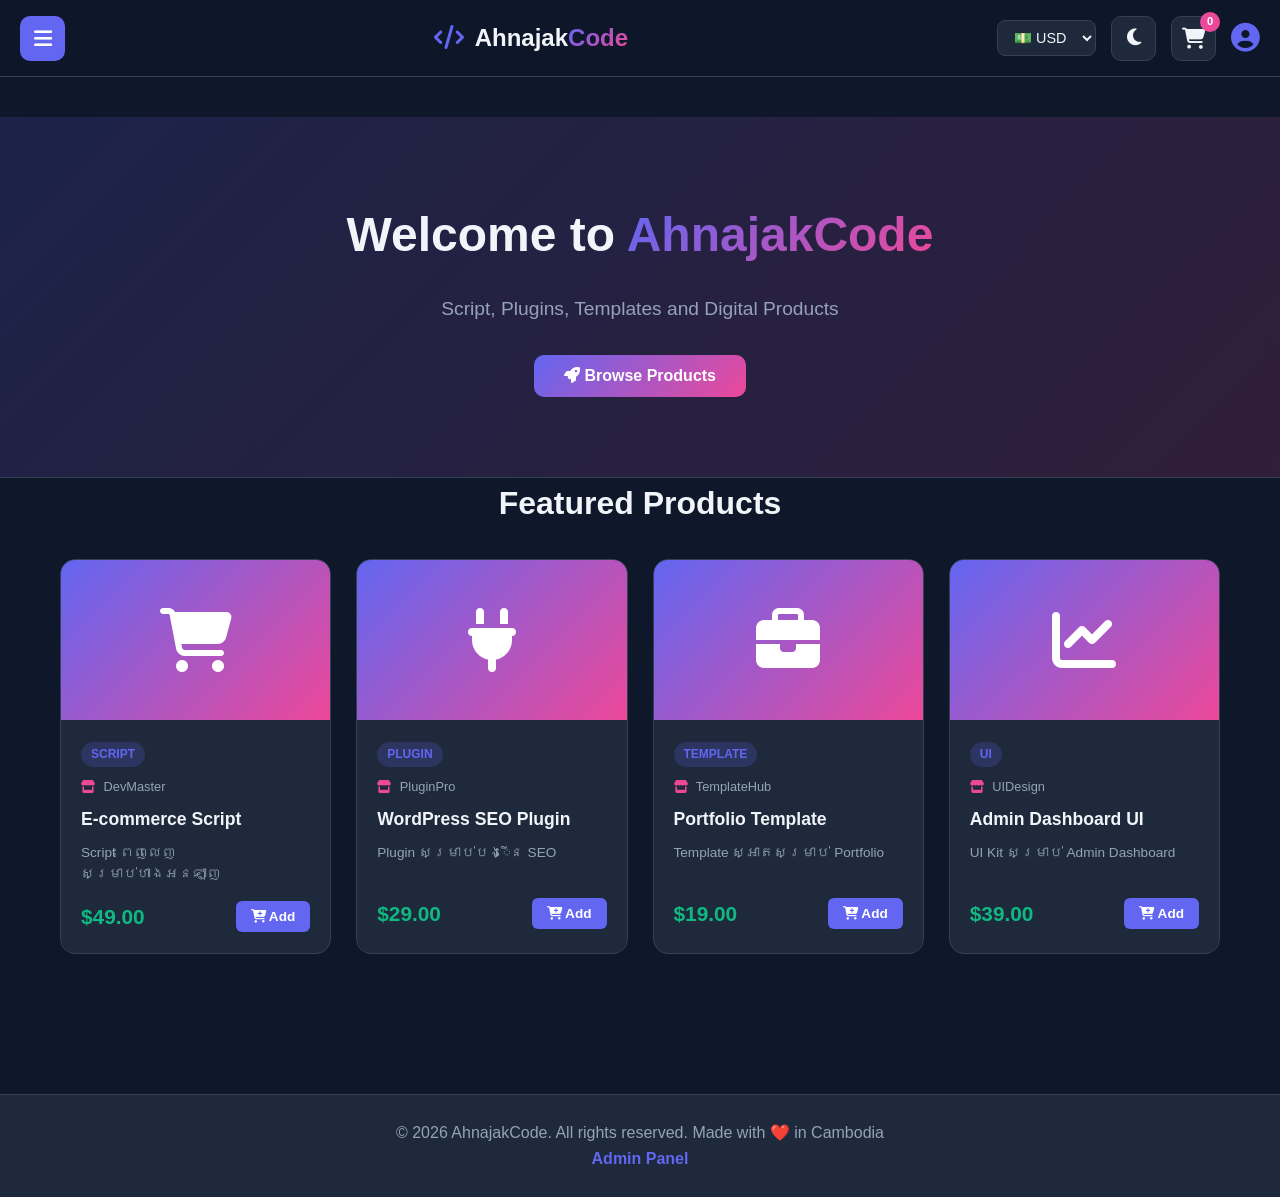
<file: index.html>
<!DOCTYPE html>
<html lang="km" data-theme="dark">
<head>
  <meta charset="UTF-8" />
  <meta name="viewport" content="width=device-width, initial-scale=1.0, maximum-scale=5.0" />
  <meta name="theme-color" content="#6366f1" />
  <title>AhnajakCode</title>
  <link rel="stylesheet" href="style.css" />
  <link rel="stylesheet" href="https://cdnjs.cloudflare.com/ajax/libs/font-awesome/6.4.0/css/all.min.css" />
</head>
<body>

  <!-- NAVBAR -->
  <nav class="navbar">
    <div class="nav-container">
      <button class="hamburger-btn" onclick="toggleSidebar()">
        <i class="fas fa-bars"></i>
      </button>
      
      <a href="#" class="logo" onclick="showPage('home')">
        <i class="fas fa-code"></i> Ahnajak<span>Code</span>
      </a>
      
      <div class="nav-right">
        <div class="currency-selector">
          <select id="currencySelect" onchange="changeCurrency()">
            <option value="USD">💵 USD</option>
            <option value="KHR">🇰🇭 KHR</option>
          </select>
        </div>
        
        <button class="theme-toggle" onclick="toggleTheme()">
          <i class="fas fa-moon" id="themeIcon"></i>
        </button>
        
        <div class="cart-icon" onclick="showPage('cart')">
          <i class="fas fa-shopping-cart"></i>
          <span class="cart-count" id="cartCount">0</span>
        </div>
        
        <div class="profile-icon" onclick="toggleProfileDropdown()">
          <i class="fas fa-user-circle"></i>
        </div>
      </div>
    </div>
  </nav>

  <!-- SIDEBAR -->
  <aside class="sidebar" id="sidebar">
    <div class="sidebar-header">
      <h3><i class="fas fa-code"></i> Menu</h3>
      <button class="close-sidebar" onclick="toggleSidebar()">
        <i class="fas fa-times"></i>
      </button>
    </div>
    <ul class="sidebar-menu">
      <li><a href="#" onclick="showPage('home'); toggleSidebar();"><i class="fas fa-home"></i> Home</a></li>
      <li><a href="#" onclick="showPage('products'); toggleSidebar();"><i class="fas fa-box"></i> Products</a></li>
      <li><a href="#" onclick="showPage('about'); toggleSidebar();"><i class="fas fa-info-circle"></i> About Us</a></li>
      <li class="sidebar-divider"></li>
      <li id="sidebarAuth">
        <a href="#" onclick="showPage('login'); toggleSidebar();"><i class="fas fa-sign-in-alt"></i> Login</a>
      </li>
    </ul>
  </aside>
  <div class="sidebar-overlay" id="sidebarOverlay" onclick="toggleSidebar()"></div>

  <!-- PROFILE DROPDOWN -->
  <div class="profile-dropdown" id="profileDropdown">
    <div class="profile-dropdown-header">
      <i class="fas fa-user-circle"></i>
      <div>
        <h4 id="profileName">Guest</h4>
        <p id="profileEmail">Please login</p>
      </div>
    </div>
    <ul class="profile-menu">
      <li><a href="#" onclick="showPage('profile'); toggleProfileDropdown();"><i class="fas fa-user"></i> My Profile</a></li>
      <li><a href="#" onclick="showPage('dashboard'); toggleProfileDropdown();"><i class="fas fa-box"></i> My Purchases</a></li>
      <li><a href="#" onclick="showPage('cart'); toggleProfileDropdown();"><i class="fas fa-shopping-cart"></i> My Cart</a></li>
      
      <!-- SHARE LINK BUTTON -->
      <li id="shareMenuItem" style="display:none;">
        <a href="#" onclick="shareLink()" class="share-menu-item">
          <i class="fas fa-share-alt"></i> Share & Earn
          <span class="share-badge" id="shareBadge">+10%</span>
        </a>
      </li>
      
      <li class="profile-divider"></li>
      <li id="profileAuth">
        <a href="#" onclick="showPage('login'); toggleProfileDropdown();"><i class="fas fa-sign-in-alt"></i> Login / Register</a>
      </li>
    </ul>
  </div>

  <!-- HOME PAGE -->
  <section id="home" class="page active">
    <div class="hero">
      <div class="hero-content">
        <h1>Welcome to <span>AhnajakCode</span></h1>
        <p> Script, Plugins, Templates and Digital Products</p>
        <button class="btn-primary" onclick="showPage('products')">
          <i class="fas fa-rocket"></i> Browse Products
        </button>
      </div>
    </div>

    <div class="container">
      <h2 class="section-title"> Featured Products</h2>
      <div class="products-grid" id="featuredProducts"></div>
    </div>
    
  </section>

  <!-- PRODUCTS PAGE -->
  <section id="products" class="page">
    <div class="container">
      <h2 class="section-title">🛒 All Products</h2>
      
      <div class="search-bar">
        <input type="text" id="searchInput" placeholder="🔍 Search products..." oninput="searchProducts()" />
      </div>
      
      <div class="filter-bar">
        <button class="filter-btn active" data-cat="all">All</button>
        <button class="filter-btn" data-cat="script">Scripts</button>
        <button class="filter-btn" data-cat="plugin">Plugins</button>
        <button class="filter-btn" data-cat="template">Templates</button>
        <button class="filter-btn" data-cat="ui">UI Kits</button>
      </div>
      <div class="products-grid" id="allProducts"></div>
    </div>
  </section>

  <!-- ABOUT PAGE -->
  <section id="about" class="page">
    <div class="container about-content">
      <h2 class="section-title">About Us</h2>
      <p>AhnajakCode គឺជាវេបសាយលក់ Digital Products ដែលផ្តល់ជូននូវ Script, Plugin, Template និង UI Kit គុណភាពខ្ពស់។</p>
      <p>យើងប្តេជ្ញាផ្តល់នូវផលិតផលដែលមានគុណភាព, ងាយស្រួលប្រើ និងមានតម្លៃសមរម្យ។</p>
      <div class="stats">
        <div><h3>500+</h3><p>Products</p></div>
        <div><h3>10K+</h3><p>Customers</p></div>
        <div><h3>24/7</h3><p>Support</p></div>
      </div>
    </div>
  </section>

  <!-- LOGIN PAGE -->
  <section id="login" class="page">
    <div class="auth-container">
      <div class="auth-box">
        <h2><i class="fas fa-sign-in-alt"></i> Login</h2>
        <form id="loginForm">
          <div class="input-group">
            <label>Email</label>
            <input type="email" id="loginEmail" required placeholder="your@email.com" />
          </div>
          <div class="input-group">
            <label>Password</label>
            <input type="password" id="loginPassword" required placeholder="••••••••" />
          </div>
          <button type="submit" class="btn-primary btn-full">Login</button>
          <p class="auth-switch">
            មិនទាន់មានគណនី? <a href="#" onclick="showPage('register')">Register</a>
          </p>
        </form>
      </div>
    </div>
  </section>

  <!-- REGISTER PAGE -->
  <section id="register" class="page">
    <div class="auth-container">
      <div class="auth-box">
        <h2><i class="fas fa-user-plus"></i> Register</h2>
        <form id="registerForm">
          <div class="input-group">
            <label>Full Name</label>
            <input type="text" id="regName" required placeholder="John Doe" />
          </div>
          <div class="input-group">
            <label>Email</label>
            <input type="email" id="regEmail" required placeholder="your@email.com" />
          </div>
          <div class="input-group">
            <label>Phone Number</label>
            <input type="tel" id="regPhone" placeholder="+855 12 345 6789" />
          </div>
          <div class="input-group">
            <label>Password</label>
            <input type="password" id="regPassword" required minlength="6" placeholder="At least 6 characters" />
          </div>
          <button type="submit" class="btn-primary btn-full">Create Account</button>
          <p class="auth-switch">
            មានគណនីរួចហើយ? <a href="#" onclick="showPage('login')">Login</a>
          </p>
        </form>
      </div>
    </div>
  </section>

  <!-- PROFILE PAGE -->
  <section id="profile" class="page">
    <div class="container">
      <h2 class="section-title"><i class="fas fa-user-circle"></i> My Profile</h2>
      <div class="profile-container">
        <div class="profile-avatar">
          <i class="fas fa-user-circle"></i>
        </div>
        <form id="profileForm">
          <div class="input-group">
            <label>Full Name</label>
            <input type="text" id="profileNameInput" required />
          </div>
          <div class="input-group">
            <label>Email</label>
            <input type="email" id="profileEmailInput" required />
          </div>
          <div class="input-group">
            <label>Phone Number</label>
            <input type="tel" id="profilePhoneInput" />
          </div>
          <button type="submit" class="btn-primary btn-full">
            <i class="fas fa-save"></i> Save Changes
          </button>
        </form>
      </div>
    </div>
  </section>

  <!-- CART PAGE -->
  <section id="cart" class="page">
    <div class="container">
      <h2 class="section-title">🛍️ Your Cart</h2>
      
      <div class="coupon-section">
        <input type="text" id="couponInput" placeholder="Enter coupon code" />
        <button class="btn-small" onclick="applyCoupon()">Apply</button>
      </div>
      
      <div id="cartItems"></div>
      <div class="cart-summary" id="cartSummary" style="display:none;">
        <div class="summary-row">
          <span>Subtotal:</span>
          <span id="cartSubtotal">$0.00</span>
        </div>
        <div class="summary-row discount-row" id="discountRow" style="display:none;">
          <span>Discount:</span>
          <span id="cartDiscount" class="discount-amount">-$0.00</span>
        </div>
        <div class="summary-row">
          <span>Total:</span>
          <span class="total-price" id="cartTotal">$0.00</span>
        </div>
        <button class="btn-primary btn-full" onclick="checkout()">
          <i class="fas fa-credit-card"></i> Checkout Now
        </button>
      </div>
    </div>
  </section>

  <!-- DASHBOARD PAGE -->
  <section id="dashboard" class="page">
    <div class="container">
      <div class="dashboard-header">
        <h2>Welcome, <span id="userName"></span> 👋</h2>
        <button class="btn-danger" onclick="logout()">
          <i class="fas fa-sign-out-alt"></i> Logout
        </button>
      </div>
      
      <h3 class="section-title">📦 My Purchases</h3>
      <div class="products-grid" id="myPurchases"></div>
    </div>
  </section>

  <!-- SUCCESS MODAL -->
  <div class="success-modal" id="successModal">
    <div class="success-content">
      <div class="success-icon">
        <i class="fas fa-check-circle"></i>
      </div>
      <h2>Payment Successful!</h2>
      <p>អរគុណសម្រាប់ការទិញ។ ផលិតផលរបស់អ្នកអាចទាញយកបានឥឡូវនេះ។</p>
      <div class="success-details" id="successDetails"></div>
      <button class="btn-primary" onclick="closeSuccessModal()">
        <i class="fas fa-download"></i> Download Now
      </button>
    </div>
  </div>

  <!-- FOOTER -->
  <footer>
    <div class="container">
      <p>&copy; 2026 AhnajakCode. All rights reserved. Made with ❤️ in Cambodia</p>
      <p><a href="admin">Admin Panel</a></p>
    </div>
  </footer>

  <div id="toast" class="toast"></div>
  <script src="script.js"></script>
</body>
            </html>
</file>
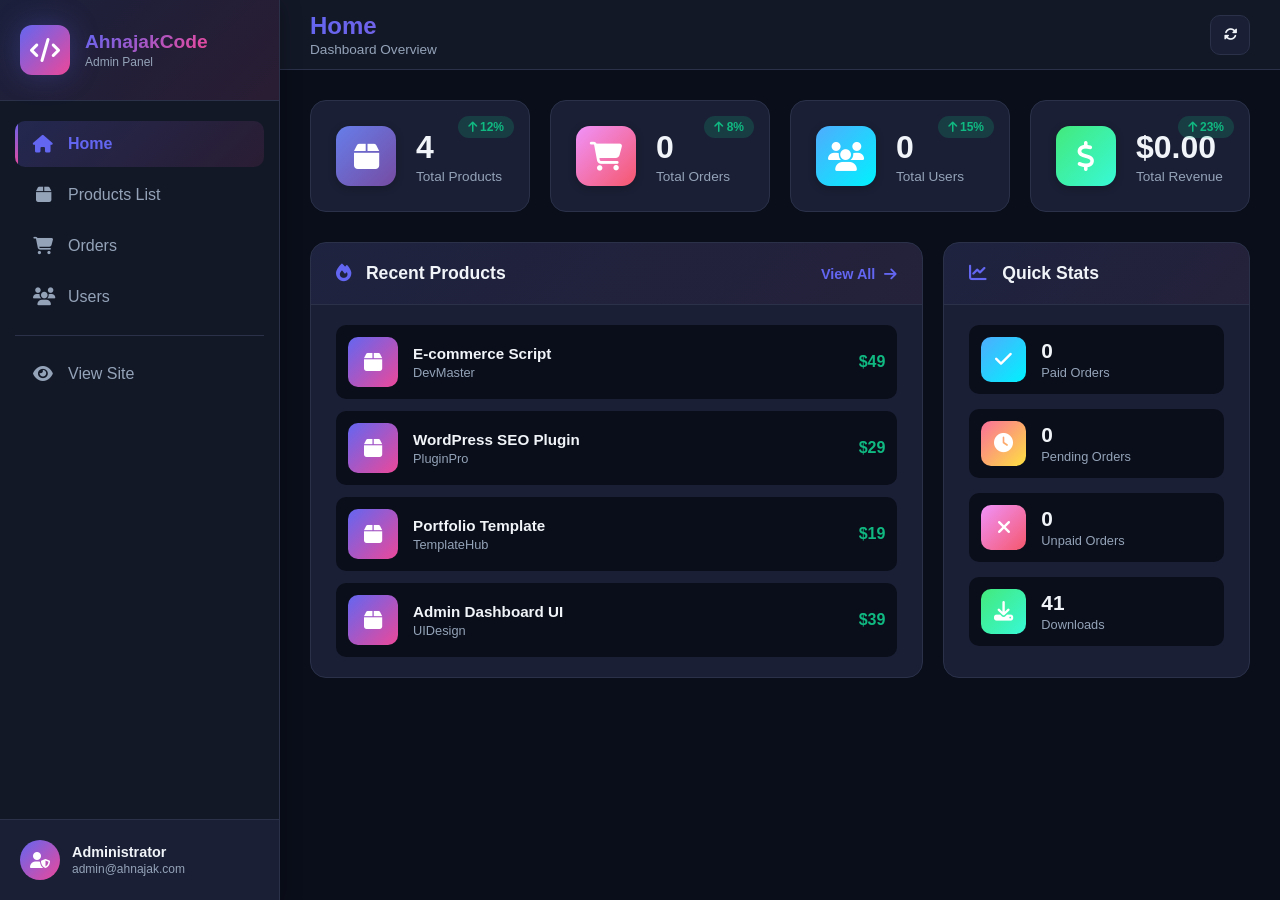
<file: manage/index.html>
<!DOCTYPE html>
<html lang="km">
<head>
  <meta charset="UTF-8">
  <meta name="viewport" content="width=device-width, initial-scale=1.0, maximum-scale=1.0, user-scalable=no">
  <meta name="apple-mobile-web-app-capable" content="yes">
  <title>Admin Panel - AhnajakCode</title>
  <link rel="stylesheet" href="/manage/style.css">
  <link rel="stylesheet" href="https://cdnjs.cloudflare.com/ajax/libs/font-awesome/6.4.0/css/all.min.css">
</head>
<body>

  <!-- SIDEBAR -->
  <aside class="sidebar" id="sidebar">
    <div class="sidebar-header">
      <div class="logo-box">
        <i class="fas fa-code"></i>
      </div>
      <div class="logo-text">
        <h2>AhnajakCode</h2>
        <p>Admin Panel</p>
      </div>
    </div>
    
    <nav class="sidebar-nav">
      <a href="#" class="nav-item active" data-section="home" onclick="showSection('home', this)">
        <i class="fas fa-home"></i>
        <span>Home</span>
      </a>
      <a href="#" class="nav-item" data-section="products" onclick="showSection('products', this)">
        <i class="fas fa-box"></i>
        <span>Products List</span>
      </a>
      <a href="#" class="nav-item" data-section="orders" onclick="showSection('orders', this)">
        <i class="fas fa-shopping-cart"></i>
        <span>Orders</span>
        <span class="notification-dot" id="orderNotification" style="display:none;"></span>
      </a>
      <a href="#" class="nav-item" data-section="users" onclick="showSection('users', this)">
        <i class="fas fa-users"></i>
        <span>Users</span>
      </a>
      <div class="nav-divider"></div>
      <a href="../index.html" class="nav-item">
        <i class="fas fa-eye"></i>
        <span>View Site</span>
      </a>
    </nav>
    
    <div class="sidebar-footer">
      <div class="admin-info">
        <div class="admin-avatar">
          <i class="fas fa-user-shield"></i>
        </div>
        <div class="admin-details">
          <h4>Administrator</h4>
          <p>admin@ahnajak.com</p>
        </div>
      </div>
    </div>
  </aside>

  <!-- MAIN CONTENT -->
  <main class="main-content">
    
    <!-- TOP BAR -->
    <header class="top-bar">
      <button class="menu-toggle" onclick="toggleSidebar()">
        <i class="fas fa-bars"></i>
      </button>
      <div class="top-bar-title">
        <h1 id="pageTitle">Home</h1>
        <p id="pageSubtitle">Dashboard Overview</p>
      </div>
      <div class="top-bar-actions">
        <button class="icon-btn" onclick="refreshData()" title="Refresh">
          <i class="fas fa-sync-alt"></i>
        </button>
        <div class="notification-badge" id="notifBadge" style="display:none;">
          <i class="fas fa-bell"></i>
          <span id="notifCount">0</span>
        </div>
      </div>
    </header>

    <!-- HOME SECTION -->
    <section id="home" class="section active">
      <!-- Stats Cards -->
      <div class="stats-grid">
        <div class="stat-card gradient-1">
          <div class="stat-icon">
            <i class="fas fa-box"></i>
          </div>
          <div class="stat-info">
            <h3 id="statProducts">0</h3>
            <p>Total Products</p>
          </div>
          <div class="stat-trend up">
            <i class="fas fa-arrow-up"></i> 12%
          </div>
        </div>
        
        <div class="stat-card gradient-2">
          <div class="stat-icon">
            <i class="fas fa-shopping-cart"></i>
          </div>
          <div class="stat-info">
            <h3 id="statOrders">0</h3>
            <p>Total Orders</p>
          </div>
          <div class="stat-trend up">
            <i class="fas fa-arrow-up"></i> 8%
          </div>
        </div>
        
        <div class="stat-card gradient-3">
          <div class="stat-icon">
            <i class="fas fa-users"></i>
          </div>
          <div class="stat-info">
            <h3 id="statUsers">0</h3>
            <p>Total Users</p>
          </div>
          <div class="stat-trend up">
            <i class="fas fa-arrow-up"></i> 15%
          </div>
        </div>
        
        <div class="stat-card gradient-4">
          <div class="stat-icon">
            <i class="fas fa-dollar-sign"></i>
          </div>
          <div class="stat-info">
            <h3 id="statRevenue">$0</h3>
            <p>Total Revenue</p>
          </div>
          <div class="stat-trend up">
            <i class="fas fa-arrow-up"></i> 23%
          </div>
        </div>
      </div>

      <!-- Dashboard Grid -->
      <div class="dashboard-grid">
        <div class="dashboard-card">
          <div class="card-header">
            <h3><i class="fas fa-fire"></i> Recent Products</h3>
            <button class="btn-text" onclick="showSection('products', document.querySelector('[data-section=products]'))">
              View All <i class="fas fa-arrow-right"></i>
            </button>
          </div>
          <div class="card-body">
            <div class="products-mini-list" id="recentProducts"></div>
          </div>
        </div>
        
        <div class="dashboard-card">
          <div class="card-header">
            <h3><i class="fas fa-chart-line"></i> Quick Stats</h3>
          </div>
          <div class="card-body">
            <div class="quick-stats">
              <div class="quick-stat-item">
                <div class="qs-icon blue"><i class="fas fa-check"></i></div>
                <div class="qs-info">
                  <h4 id="paidOrders">0</h4>
                  <p>Paid Orders</p>
                </div>
              </div>
              <div class="quick-stat-item">
                <div class="qs-icon yellow"><i class="fas fa-clock"></i></div>
                <div class="qs-info">
                  <h4 id="pendingOrders">0</h4>
                  <p>Pending Orders</p>
                </div>
              </div>
              <div class="quick-stat-item">
                <div class="qs-icon red"><i class="fas fa-times"></i></div>
                <div class="qs-info">
                  <h4 id="unpaidOrders">0</h4>
                  <p>Unpaid Orders</p>
                </div>
              </div>
              <div class="quick-stat-item">
                <div class="qs-icon green"><i class="fas fa-download"></i></div>
                <div class="qs-info">
                  <h4 id="totalDownloads">0</h4>
                  <p>Downloads</p>
                </div>
              </div>
            </div>
          </div>
        </div>
      </div>
    </section>

    <!-- PRODUCTS SECTION -->
    <section id="products" class="section">
      <div class="section-header">
        <div class="section-title-box">
          <h2><i class="fas fa-box"></i> Products Management</h2>
          <p>Add, edit, and manage all your products</p>
        </div>
        <button class="btn-primary" onclick="openProductModal()">
          <i class="fas fa-plus"></i> Add Product
        </button>
      </div>

      <div class="search-filter-bar">
        <div class="search-box">
          <i class="fas fa-search"></i>
          <input type="text" id="productSearch" placeholder="Search products..." oninput="searchProducts()">
        </div>
        <div class="filter-group">
          <select id="categoryFilter" onchange="filterProducts()">
            <option value="all">All Categories</option>
            <option value="script">Scripts</option>
            <option value="plugin">Plugins</option>
            <option value="template">Templates</option>
            <option value="ui">UI Kits</option>
          </select>
        </div>
      </div>

      <div class="table-container">
        <table class="data-table">
          <thead>
            <tr>
              <th>Image</th>
              <th>Title</th>
              <th>Category</th>
              <th>Price</th>
              <th>Vendor</th>
              <th>Downloads</th>
              <th>Actions</th>
            </tr>
          </thead>
          <tbody id="productsTableBody"></tbody>
        </table>
      </div>
    </section>

    <!-- ORDERS SECTION -->
    <section id="orders" class="section">
      <div class="section-header">
        <div class="section-title-box">
          <h2><i class="fas fa-shopping-cart"></i> Orders Management</h2>
          <p>Track and manage all customer orders - Real-time updates</p>
        </div>
      </div>

      <!-- Order Stats -->
      <div class="order-stats">
        <div class="order-stat-card active" onclick="filterOrders('all')">
          <i class="fas fa-list"></i>
          <h3 id="allOrdersCount">0</h3>
          <p>All Orders</p>
        </div>
        <div class="order-stat-card paid" onclick="filterOrders('paid')">
          <i class="fas fa-check-circle"></i>
          <h3 id="paidCount">0</h3>
          <p>Paid</p>
        </div>
        <div class="order-stat-card pending" onclick="filterOrders('pending')">
          <i class="fas fa-clock"></i>
          <h3 id="pendingCount">0</h3>
          <p>Pending</p>
        </div>
        <div class="order-stat-card unpaid" onclick="filterOrders('unpaid')">
          <i class="fas fa-times-circle"></i>
          <h3 id="unpaidCount">0</h3>
          <p>Unpaid</p>
        </div>
      </div>

      <div class="table-container">
        <table class="data-table">
          <thead>
            <tr>
              <th>Order ID</th>
              <th>Customer</th>
              <th>Product</th>
              <th>Amount</th>
              <th>Date</th>
              <th>Status</th>
              <th>Actions</th>
            </tr>
          </thead>
          <tbody id="ordersTableBody"></tbody>
        </table>
      </div>
    </section>

    <!-- USERS SECTION -->
    <section id="users" class="section">
      <div class="section-header">
        <div class="section-title-box">
          <h2><i class="fas fa-users"></i> Users Management</h2>
          <p>View and manage registered users</p>
        </div>
      </div>

      <div class="search-filter-bar">
        <div class="search-box">
          <i class="fas fa-search"></i>
          <input type="text" id="userSearch" placeholder="Search users..." oninput="searchUsers()">
        </div>
      </div>

      <div class="table-container">
        <table class="data-table">
          <thead>
            <tr>
              <th>ID</th>
              <th>Avatar</th>
              <th>Name</th>
              <th>Email</th>
              <th>Phone</th>
              <th>Purchases</th>
              <th>Joined</th>
            </tr>
          </thead>
          <tbody id="usersTableBody"></tbody>
        </table>
      </div>
    </section>

  </main>

  <!-- PRODUCT MODAL -->
  <div class="modal" id="productModal">
    <div class="modal-content">
      <div class="modal-header">
        <h3 id="modalTitle"><i class="fas fa-plus-circle"></i> Add New Product</h3>
        <button class="close-btn" onclick="closeProductModal()">
          <i class="fas fa-times"></i>
        </button>
      </div>
      <form id="productForm" onsubmit="saveProduct(event)">
        <input type="hidden" id="productId">
        
        <div class="form-group">
          <label><i class="fas fa-heading"></i> Product Title *</label>
          <input type="text" id="pTitle" required placeholder="e.g. E-commerce Script">
        </div>
        
        <div class="form-row">
          <div class="form-group">
            <label><i class="fas fa-tag"></i> Category *</label>
            <select id="pCategory" required>
              <option value="script">Script</option>
              <option value="plugin">Plugin</option>
              <option value="template">Template</option>
              <option value="ui">UI Kit</option>
            </select>
          </div>
          <div class="form-group">
            <label><i class="fas fa-dollar-sign"></i> Price (USD) *</label>
            <input type="number" id="pPrice" required min="0" step="0.01" placeholder="49.00">
          </div>
        </div>
        
        <div class="form-group">
          <label><i class="fas fa-store"></i> Vendor *</label>
          <input type="text" id="pVendor" required placeholder="e.g. DevMaster">
        </div>
        
        <div class="form-group">
          <label><i class="fas fa-align-left"></i> Description *</label>
          <textarea id="pDesc" required rows="3" placeholder="Product description..."></textarea>
        </div>
        
        <div class="form-group">
          <label><i class="fas fa-image"></i> Product Image</label>
          <input type="file" id="pImage" accept="image/*" onchange="previewImage(this)">
          <div id="imagePreview" class="image-preview"></div>
          <input type="hidden" id="pImageData">
          <small>Upload product image (JPG, PNG)</small>
        </div>
        
        <div class="modal-actions">
          <button type="button" class="btn-secondary" onclick="closeProductModal()">
            <i class="fas fa-times"></i> Cancel
          </button>
          <button type="submit" class="btn-primary">
            <i class="fas fa-save"></i> Save Product
          </button>
        </div>
      </form>
    </div>
  </div>

  <!-- ORDER DETAIL MODAL -->
  <div class="modal" id="orderModal">
    <div class="modal-content">
      <div class="modal-header">
        <h3><i class="fas fa-receipt"></i> Order Details</h3>
        <button class="close-btn" onclick="closeOrderModal()">
          <i class="fas fa-times"></i>
        </button>
      </div>
      <div class="order-details" id="orderDetails"></div>
    </div>
  </div>

  <!-- NEW ORDER NOTIFICATION -->
  <div class="order-notification" id="orderNotificationPopup">
    <div class="notification-content">
      <i class="fas fa-shopping-cart"></i>
      <div>
        <h4>New Order Received!</h4>
        <p id="newOrderText">Order #ORD-123 from John Doe</p>
      </div>
      <button onclick="closeOrderNotification()">
        <i class="fas fa-times"></i>
      </button>
    </div>
  </div>

  <!-- TOAST -->
  <div id="toast" class="toast"></div>

  <script src="script.js"></script>
</body>
            </html>
</file>
<file: style.css>
* {
  margin: 0;
  padding: 0;
  box-sizing: border-box;
  font-family: 'Segoe UI', Tahoma, sans-serif;
}

:root {
  --primary: #6366f1;
  --primary-dark: #4f46e5;
  --secondary: #ec4899;
  --bg: #0f172a;
  --bg-light: #1e293b;
  --bg-card: #1e293b;
  --text: #f1f5f9;
  --text-muted: #94a3b8;
  --border: #334155;
  --success: #10b981;
  --danger: #ef4444;
  --warning: #f59e0b;
}

[data-theme="light"] {
  --bg: #f8fafc;
  --bg-light: #ffffff;
  --bg-card: #ffffff;
  --text: #0f172a;
  --text-muted: #64748b;
  --border: #e2e8f0;
}

body {
  background: var(--bg);
  color: var(--text);
  min-height: 100vh;
  line-height: 1.6;
  transition: background 0.3s, color 0.3s;
}

.container {
  max-width: 1200px;
  margin: 0 auto;
  padding: 0 20px;
}

/* NAVBAR */
.navbar {
  background: rgba(15, 23, 42, 0.95);
  backdrop-filter: blur(10px);
  border-bottom: 1px solid var(--border);
  position: sticky;
  top: 0;
  z-index: 100;
}

[data-theme="light"] .navbar {
  background: rgba(255, 255, 255, 0.95);
}

.nav-container {
  display: flex;
  justify-content: space-between;
  align-items: center;
  padding: 15px 20px;
  max-width: 1400px;
  margin: 0 auto;
}

.hamburger-btn {
  background: var(--primary);
  color: white;
  border: none;
  width: 45px;
  height: 45px;
  border-radius: 10px;
  font-size: 1.3rem;
  cursor: pointer;
  transition: all 0.3s;
  display: flex;
  align-items: center;
  justify-content: center;
}

.hamburger-btn:hover {
  background: var(--primary-dark);
  transform: scale(1.05);
}

.logo {
  font-size: 1.5rem;
  font-weight: bold;
  color: var(--text);
  text-decoration: none;
  flex: 1;
  text-align: center;
}

.logo i {
  color: var(--primary);
  margin-right: 5px;
}

.logo span {
  background: linear-gradient(135deg, var(--primary), var(--secondary));
  -webkit-background-clip: text;
  -webkit-text-fill-color: transparent;
}

.nav-right {
  display: flex;
  gap: 15px;
  align-items: center;
}

.currency-selector select {
  background: var(--bg-card);
  color: var(--text);
  border: 1px solid var(--border);
  padding: 8px 12px;
  border-radius: 8px;
  cursor: pointer;
  font-size: 0.9rem;
}

.theme-toggle {
  background: var(--bg-card);
  border: 1px solid var(--border);
  color: var(--text);
  width: 45px;
  height: 45px;
  border-radius: 10px;
  cursor: pointer;
  display: flex;
  align-items: center;
  justify-content: center;
  transition: all 0.3s;
  font-size: 1.2rem;
}

.theme-toggle:hover {
  background: var(--primary);
  border-color: var(--primary);
  color: white;
}

.cart-icon {
  position: relative;
  cursor: pointer;
  font-size: 1.3rem;
  background: var(--bg-card);
  border: 1px solid var(--border);
  width: 45px;
  height: 45px;
  border-radius: 10px;
  display: flex;
  align-items: center;
  justify-content: center;
  transition: all 0.3s;
}

.cart-icon:hover {
  background: var(--primary);
  border-color: var(--primary);
  color: white;
}

.cart-count {
  position: absolute;
  top: -5px;
  right: -5px;
  background: var(--secondary);
  color: white;
  font-size: 0.7rem;
  width: 20px;
  height: 20px;
  border-radius: 50%;
  display: flex;
  align-items: center;
  justify-content: center;
  font-weight: bold;
}

.profile-icon {
  cursor: pointer;
  font-size: 1.8rem;
  color: var(--primary);
  transition: all 0.3s;
}

.profile-icon:hover {
  color: var(--secondary);
  transform: scale(1.1);
}

/* SIDEBAR */
.sidebar {
  position: fixed;
  top: 0;
  left: -300px;
  width: 280px;
  height: 100vh;
  background: var(--bg-light);
  border-right: 1px solid var(--border);
  z-index: 200;
  transition: left 0.3s ease;
  overflow-y: auto;
}

.sidebar.active {
  left: 0;
}

.sidebar-header {
  display: flex;
  justify-content: space-between;
  align-items: center;
  padding: 20px;
  border-bottom: 1px solid var(--border);
  background: var(--primary);
  color: white;
}

.sidebar-header h3 {
  font-size: 1.3rem;
}

.sidebar-header h3 i {
  margin-right: 8px;
}

.close-sidebar {
  background: none;
  border: none;
  color: white;
  font-size: 1.5rem;
  cursor: pointer;
  width: 35px;
  height: 35px;
  border-radius: 8px;
  display: flex;
  align-items: center;
  justify-content: center;
  transition: background 0.3s;
}

.close-sidebar:hover {
  background: rgba(255, 255, 255, 0.2);
}

.sidebar-menu {
  list-style: none;
  padding: 20px 0;
}

.sidebar-menu li a {
  display: flex;
  align-items: center;
  padding: 15px 20px;
  color: var(--text);
  text-decoration: none;
  transition: all 0.3s;
  border-left: 3px solid transparent;
}

.sidebar-menu li a:hover {
  background: var(--bg-card);
  border-left-color: var(--primary);
  color: var(--primary);
}

.sidebar-menu li a i {
  margin-right: 12px;
  width: 20px;
  text-align: center;
  font-size: 1.1rem;
}

.sidebar-divider {
  height: 1px;
  background: var(--border);
  margin: 10px 0;
}

.sidebar-overlay {
  position: fixed;
  top: 0;
  left: 0;
  width: 100%;
  height: 100%;
  background: rgba(0, 0, 0, 0.5);
  z-index: 150;
  opacity: 0;
  visibility: hidden;
  transition: all 0.3s;
}

.sidebar-overlay.active {
  opacity: 1;
  visibility: visible;
}

/* PROFILE DROPDOWN */
.profile-dropdown {
  position: fixed;
  top: 80px;
  right: 20px;
  width: 300px;
  background: var(--bg-card);
  border: 1px solid var(--border);
  border-radius: 15px;
  box-shadow: 0 10px 30px rgba(0, 0, 0, 0.3);
  z-index: 150;
  opacity: 0;
  visibility: hidden;
  transform: translateY(-10px);
  transition: all 0.3s;
}

.profile-dropdown.active {
  opacity: 1;
  visibility: visible;
  transform: translateY(0);
}

.profile-dropdown-header {
  display: flex;
  align-items: center;
  gap: 15px;
  padding: 20px;
  border-bottom: 1px solid var(--border);
  background: linear-gradient(135deg, var(--primary), var(--secondary));
  color: white;
  border-radius: 15px 15px 0 0;
}

.profile-dropdown-header i {
  font-size: 2.5rem;
}

.profile-dropdown-header h4 {
  font-size: 1.1rem;
  margin-bottom: 3px;
}

.profile-dropdown-header p {
  font-size: 0.85rem;
  opacity: 0.9;
}

.profile-menu {
  list-style: none;
  padding: 10px 0;
}

.profile-menu li a {
  display: flex;
  align-items: center;
  padding: 12px 20px;
  color: var(--text);
  text-decoration: none;
  transition: all 0.3s;
}

.profile-menu li a:hover {
  background: var(--bg);
  color: var(--primary);
}

.profile-menu li a i {
  margin-right: 12px;
  width: 20px;
  text-align: center;
  color: var(--primary);
}

.profile-divider {
  height: 1px;
  background: var(--border);
  margin: 5px 0;
}

/* SHARE MENU ITEM */
.share-menu-item {
  background: linear-gradient(135deg, rgba(99, 102, 241, 0.1), rgba(236, 72, 153, 0.1));
  border-radius: 8px;
  margin: 0 10px;
  position: relative;
}

.share-menu-item:hover {
  background: linear-gradient(135deg, rgba(99, 102, 241, 0.2), rgba(236, 72, 153, 0.2)) !important;
}

.share-badge {
  position: absolute;
  right: 15px;
  top: 50%;
  transform: translateY(-50%);
  background: var(--success);
  color: white;
  padding: 3px 10px;
  border-radius: 12px;
  font-size: 0.75rem;
  font-weight: 700;
}

.share-menu-item.disabled {
  opacity: 0.5;
  cursor: not-allowed !important;
  pointer-events: none;
}

.share-menu-item.disabled .share-badge {
  background: var(--text-muted);
}

/* SHARE SUCCESS MODAL */
.share-success-modal {
  display: none;
  position: fixed;
  top: 0;
  left: 0;
  width: 100%;
  height: 100%;
  background: rgba(0, 0, 0, 0.8);
  z-index: 2000;
  align-items: center;
  justify-content: center;
  padding: 20px;
}

.share-success-modal.active {
  display: flex;
}

.share-success-content {
  background: var(--bg-card);
  border-radius: 20px;
  padding: 40px;
  text-align: center;
  max-width: 450px;
  border: 2px solid var(--success);
  animation: bounceIn 0.6s;
}

.share-success-icon {
  font-size: 4rem;
  color: var(--success);
  margin-bottom: 20px;
}

.share-link-box {
  background: var(--bg);
  padding: 15px;
  border-radius: 10px;
  margin: 20px 0;
  word-break: break-all;
  font-family: monospace;
  font-size: 0.9rem;
  color: var(--primary);
  border: 1px dashed var(--primary);
}

/* PAGES */
.page {
  display: none;
  min-height: calc(100vh - 200px);
  padding: 40px 0;
  animation: fadeIn 0.4s ease;
}

.page.active {
  display: block;
}

@keyframes fadeIn {
  from { opacity: 0; transform: translateY(10px); }
  to { opacity: 1; transform: translateY(0); }
}

/* HERO */
.hero {
  background: linear-gradient(135deg, rgba(99, 102, 241, 0.15), rgba(236, 72, 153, 0.15));
  padding: 80px 20px;
  text-align: center;
  border-bottom: 1px solid var(--border);
}

.hero h1 {
  font-size: 3rem;
  margin-bottom: 20px;
}

.hero h1 span {
  background: linear-gradient(135deg, var(--primary), var(--secondary));
  -webkit-background-clip: text;
  -webkit-text-fill-color: transparent;
}

.hero p {
  font-size: 1.2rem;
  color: var(--text-muted);
  margin-bottom: 30px;
  max-width: 600px;
  margin-left: auto;
  margin-right: auto;
}

/* BUTTONS */
.btn-primary {
  background: linear-gradient(135deg, var(--primary), var(--secondary));
  color: white;
  border: none;
  padding: 12px 30px;
  border-radius: 10px;
  font-size: 1rem;
  cursor: pointer;
  transition: transform 0.2s, box-shadow 0.3s;
  font-weight: 600;
}

.btn-primary:hover {
  transform: translateY(-2px);
  box-shadow: 0 10px 25px rgba(99, 102, 241, 0.4);
}

.btn-full {
  width: 100%;
}

.btn-secondary {
  background: var(--bg-card);
  color: var(--text);
  border: 1px solid var(--border);
  padding: 12px 30px;
  border-radius: 10px;
  font-size: 1rem;
  cursor: pointer;
  transition: all 0.3s;
  font-weight: 600;
}

.btn-secondary:hover {
  background: var(--primary);
  border-color: var(--primary);
  color: white;
}

.btn-danger {
  background: var(--danger);
  color: white;
  border: none;
  padding: 10px 20px;
  border-radius: 8px;
  cursor: pointer;
  font-weight: 600;
}

.btn-small {
  padding: 8px 15px;
  font-size: 0.85rem;
  border-radius: 6px;
  background: var(--primary);
  color: white;
  border: none;
  cursor: pointer;
  transition: background 0.3s;
  font-weight: 600;
}

.btn-small:hover {
  background: var(--primary-dark);
}

/* SECTION TITLE */
.section-title {
  font-size: 2rem;
  margin-bottom: 30px;
  text-align: center;
}

/* FEATURES */
.features {
  display: grid;
  grid-template-columns: repeat(auto-fit, minmax(250px, 1fr));
  gap: 20px;
  margin: 60px auto;
}

.feature-box {
  background: var(--bg-card);
  padding: 30px;
  border-radius: 15px;
  text-align: center;
  border: 1px solid var(--border);
  transition: transform 0.3s;
}

.feature-box:hover {
  transform: translateY(-5px);
  border-color: var(--primary);
}

.feature-box i {
  font-size: 2.5rem;
  color: var(--primary);
  margin-bottom: 15px;
}

.feature-box h3 {
  margin-bottom: 10px;
}

.feature-box p {
  color: var(--text-muted);
}

/* SEARCH BAR */
.search-bar {
  margin-bottom: 20px;
}

.search-bar input {
  width: 100%;
  padding: 12px 20px;
  background: var(--bg-card);
  border: 1px solid var(--border);
  border-radius: 10px;
  color: var(--text);
  font-size: 1rem;
}

.search-bar input:focus {
  outline: none;
  border-color: var(--primary);
}

/* PRODUCTS GRID */
.products-grid {
  display: grid;
  grid-template-columns: repeat(auto-fill, minmax(260px, 1fr));
  gap: 25px;
  margin-bottom: 40px;
}

.product-card {
  background: var(--bg-card);
  border-radius: 15px;
  overflow: hidden;
  border: 1px solid var(--border);
  transition: transform 0.3s, box-shadow 0.3s;
}

.product-card:hover {
  transform: translateY(-5px);
  box-shadow: 0 15px 30px rgba(0, 0, 0, 0.3);
}

.product-image {
  height: 160px;
  background: linear-gradient(135deg, var(--primary), var(--secondary));
  display: flex;
  align-items: center;
  justify-content: center;
  font-size: 4rem;
  color: white;
}

.product-info {
  padding: 20px;
}

.product-category {
  display: inline-block;
  background: rgba(99, 102, 241, 0.2);
  color: var(--primary);
  padding: 3px 10px;
  border-radius: 20px;
  font-size: 0.75rem;
  margin-bottom: 10px;
  text-transform: uppercase;
  font-weight: 600;
}

.product-vendor {
  display: block;
  color: var(--text-muted);
  font-size: 0.8rem;
  margin-bottom: 8px;
}

.product-vendor i {
  color: var(--secondary);
  margin-right: 5px;
}

.product-title {
  font-size: 1.1rem;
  margin-bottom: 8px;
}

.product-desc {
  color: var(--text-muted);
  font-size: 0.85rem;
  margin-bottom: 15px;
  min-height: 40px;
}

.product-footer {
  display: flex;
  justify-content: space-between;
  align-items: center;
}

.product-price {
  font-size: 1.3rem;
  font-weight: bold;
  color: var(--success);
}

/* FILTER BAR */
.filter-bar {
  display: flex;
  gap: 10px;
  justify-content: center;
  margin-bottom: 30px;
  flex-wrap: wrap;
}

.filter-btn {
  background: var(--bg-card);
  color: var(--text);
  border: 1px solid var(--border);
  padding: 8px 20px;
  border-radius: 25px;
  cursor: pointer;
  transition: all 0.3s;
  font-weight: 500;
}

.filter-btn:hover,
.filter-btn.active {
  background: var(--primary);
  border-color: var(--primary);
  color: white;
}

/* AUTH PAGES */
.auth-container {
  display: flex;
  justify-content: center;
  align-items: center;
  min-height: 70vh;
}

.auth-box {
  background: var(--bg-card);
  padding: 40px;
  border-radius: 20px;
  width: 100%;
  max-width: 420px;
  border: 1px solid var(--border);
}

.auth-box h2 {
  text-align: center;
  margin-bottom: 25px;
  color: var(--primary);
}

.auth-box h2 i {
  margin-right: 8px;
}

.input-group {
  margin-bottom: 18px;
}

.input-group label {
  display: block;
  margin-bottom: 6px;
  font-size: 0.9rem;
  color: var(--text-muted);
  font-weight: 500;
}

.input-group input,
.input-group select,
.input-group textarea {
  width: 100%;
  padding: 12px 15px;
  background: var(--bg);
  border: 1px solid var(--border);
  border-radius: 8px;
  color: var(--text);
  font-size: 1rem;
  transition: border-color 0.3s;
  font-family: inherit;
}

.input-group input:focus,
.input-group select:focus,
.input-group textarea:focus {
  outline: none;
  border-color: var(--primary);
}

.auth-switch {
  text-align: center;
  margin-top: 20px;
  color: var(--text-muted);
}

.auth-switch a {
  color: var(--primary);
  text-decoration: none;
  font-weight: 600;
}

.auth-switch a:hover {
  text-decoration: underline;
}

/* PROFILE PAGE */
.profile-container {
  max-width: 600px;
  margin: 0 auto;
  background: var(--bg-card);
  padding: 40px;
  border-radius: 20px;
  border: 1px solid var(--border);
}

.profile-avatar {
  text-align: center;
  margin-bottom: 30px;
}

.profile-avatar i {
  font-size: 5rem;
  color: var(--primary);
}

/* CART */
.coupon-section {
  display: flex;
  gap: 10px;
  margin-bottom: 20px;
  max-width: 400px;
}

.coupon-section input {
  flex: 1;
  padding: 10px 15px;
  background: var(--bg-card);
  border: 1px solid var(--border);
  border-radius: 8px;
  color: var(--text);
}

.cart-item {
  background: var(--bg-card);
  padding: 20px;
  border-radius: 12px;
  margin-bottom: 15px;
  display: flex;
  justify-content: space-between;
  align-items: center;
  border: 1px solid var(--border);
}

.cart-item-info h4 {
  margin-bottom: 5px;
}

.cart-item-info p {
  color: var(--text-muted);
  font-size: 0.9rem;
}

.cart-item-price {
  font-size: 1.2rem;
  font-weight: bold;
  color: var(--success);
  margin: 0 20px;
}

.cart-summary {
  background: var(--bg-card);
  padding: 25px;
  border-radius: 15px;
  margin-top: 20px;
  border: 1px solid var(--border);
}

.summary-row {
  display: flex;
  justify-content: space-between;
  font-size: 1.1rem;
  margin-bottom: 15px;
}

.discount-row {
  color: var(--success);
}

.discount-amount {
  font-weight: bold;
}

.total-price {
  font-size: 1.5rem;
  font-weight: bold;
  color: var(--success);
}

/* DASHBOARD */
.dashboard-header {
  display: flex;
  justify-content: space-between;
  align-items: center;
  margin-bottom: 30px;
  padding: 20px;
  background: var(--bg-card);
  border-radius: 15px;
  border: 1px solid var(--border);
}

.dashboard-header h2 span {
  color: var(--primary);
}

/* ABOUT */
.about-content {
  max-width: 800px;
  text-align: center;
}

.about-content p {
  color: var(--text-muted);
  margin-bottom: 20px;
  font-size: 1.1rem;
}

.stats {
  display: grid;
  grid-template-columns: repeat(3, 1fr);
  gap: 20px;
  margin-top: 40px;
}

.stats div {
  background: var(--bg-card);
  padding: 30px;
  border-radius: 15px;
  border: 1px solid var(--border);
}

.stats h3 {
  font-size: 2rem;
  color: var(--primary);
  margin-bottom: 5px;
}

/* SUCCESS MODAL */
.success-modal {
  display: none;
  position: fixed;
  top: 0;
  left: 0;
  width: 100%;
  height: 100%;
  background: rgba(0, 0, 0, 0.8);
  z-index: 2000;
  align-items: center;
  justify-content: center;
  padding: 20px;
}

.success-modal.active {
  display: flex;
}

.success-content {
  background: var(--bg-card);
  border-radius: 20px;
  padding: 40px;
  text-align: center;
  max-width: 400px;
  border: 2px solid var(--success);
}

.success-icon {
  font-size: 5rem;
  color: var(--success);
  margin-bottom: 20px;
  animation: bounceIn 0.6s;
}

@keyframes bounceIn {
  0% { transform: scale(0); }
  50% { transform: scale(1.2); }
  100% { transform: scale(1); }
}

.success-content h2 {
  color: var(--success);
  margin-bottom: 15px;
}

.success-content p {
  color: var(--text-muted);
  margin-bottom: 20px;
}

.success-details {
  background: var(--bg);
  padding: 15px;
  border-radius: 10px;
  margin-bottom: 20px;
  text-align: left;
}

.info-row {
  display: flex;
  justify-content: space-between;
  padding: 8px 0;
  border-bottom: 1px solid var(--border);
}

.info-row:last-child {
  border-bottom: none;
}

.info-row span {
  color: var(--text-muted);
}

.info-row strong {
  color: var(--text);
}

/* FOOTER */
footer {
  background: var(--bg-light);
  padding: 25px 0;
  text-align: center;
  border-top: 1px solid var(--border);
  margin-top: 60px;
  color: var(--text-muted);
}

footer a {
  color: var(--primary);
  text-decoration: none;
  font-weight: 600;
}

footer a:hover {
  text-decoration: underline;
}

/* TOAST */
.toast {
  position: fixed;
  bottom: 30px;
  right: 30px;
  background: var(--bg-card);
  color: var(--text);
  padding: 15px 25px;
  border-radius: 10px;
  border-left: 4px solid var(--success);
  box-shadow: 0 10px 30px rgba(0, 0, 0, 0.3);
  transform: translateX(400px);
  transition: transform 0.4s;
  z-index: 1000;
  max-width: 350px;
}

.toast.show {
  transform: translateX(0);
}

.toast.error {
  border-left-color: var(--danger);
}

/* RESPONSIVE */
@media (max-width: 1024px) {
  .hero h1 { font-size: 2.5rem; }
  .products-grid { grid-template-columns: repeat(auto-fill, minmax(240px, 1fr)); }
}

@media (max-width: 768px) {
  .nav-container {
    padding: 12px 15px;
  }
  
  .hamburger-btn {
    width: 40px;
    height: 40px;
    font-size: 1.2rem;
  }
  
  .logo {
    font-size: 1.2rem;
  }
  
  .nav-right {
    gap: 10px;
  }
  
  .currency-selector select {
    padding: 6px 10px;
    font-size: 0.85rem;
  }
  
  .theme-toggle,
  .cart-icon {
    width: 40px;
    height: 40px;
    font-size: 1.1rem;
  }
  
  .profile-icon {
    font-size: 1.5rem;
  }
  
  .sidebar {
    width: 260px;
  }
  
  .profile-dropdown {
    right: 10px;
    width: calc(100% - 20px);
    max-width: 350px;
  }
  
  .hero {
    padding: 50px 20px;
  }
  
  .hero h1 { 
    font-size: 2rem; 
  }
  
  .hero p { 
    font-size: 1rem; 
  }
  
  .section-title { 
    font-size: 1.5rem; 
  }
  
  .dashboard-header { 
    flex-direction: column; 
    gap: 15px; 
    text-align: center;
  }
  
  .cart-item { 
    flex-direction: column; 
    text-align: center; 
    gap: 10px; 
  }
  
  .cart-item-price { 
    margin: 0; 
  }
  
  .products-grid {
    grid-template-columns: repeat(auto-fill, minmax(200px, 1fr));
    gap: 15px;
  }
  
  .product-image {
    height: 120px;
    font-size: 3rem;
  }
  
  .stats {
    grid-template-columns: 1fr;
  }
  
  .features {
    grid-template-columns: 1fr;
  }
  
  .toast {
    left: 20px;
    right: 20px;
    bottom: 20px;
    max-width: none;
  }
}

@media (max-width: 480px) {
  .hero h1 { font-size: 1.75rem; }
  .products-grid { grid-template-columns: 1fr; }
  .filter-bar { gap: 8px; }
  .filter-btn { padding: 6px 15px; font-size: 0.85rem; }
  .nav-right { gap: 8px; }
  .currency-selector { display: none; }
  }
</file>
<file: manage/style.css>
/* ============================================
   ZOOM PREVENTION & BASE STYLES
   ============================================ */
html {
  -webkit-text-size-adjust: 100% !important;
  -ms-text-size-adjust: 100% !important;
  text-size-adjust: 100% !important;
  overflow-x: hidden;
  touch-action: pan-y;
}

* {
  -webkit-user-select: none !important;
  -moz-user-select: none !important;
  -ms-user-select: none !important;
  user-select: none !important;
  -webkit-touch-callout: none !important;
  -webkit-tap-highlight-color: transparent !important;
}

input, textarea, select {
  -webkit-user-select: text !important;
  user-select: text !important;
}

/* ============================================
   ROOT VARIABLES
   ============================================ */
:root {
  --primary: #6366f1;
  --primary-dark: #4f46e5;
  --primary-light: #818cf8;
  --secondary: #ec4899;
  --accent: #8b5cf6;
  --bg: #0a0e1a;
  --bg-light: #131827;
  --bg-card: #1a1f35;
  --bg-hover: #232a45;
  --text: #f1f5f9;
  --text-muted: #94a3b8;
  --text-dim: #64748b;
  --border: #2a3149;
  --success: #10b981;
  --danger: #ef4444;
  --warning: #f59e0b;
  --info: #3b82f6;
  --sidebar-width: 280px;
  --topbar-height: 70px;
  --gradient-1: linear-gradient(135deg, #667eea 0%, #764ba2 100%);
  --gradient-2: linear-gradient(135deg, #f093fb 0%, #f5576c 100%);
  --gradient-3: linear-gradient(135deg, #4facfe 0%, #00f2fe 100%);
  --gradient-4: linear-gradient(135deg, #43e97b 0%, #38f9d7 100%);
  --gradient-5: linear-gradient(135deg, #fa709a 0%, #fee140 100%);
  --gradient-primary: linear-gradient(135deg, #6366f1 0%, #ec4899 100%);
  --shadow-sm: 0 2px 8px rgba(0, 0, 0, 0.2);
  --shadow-md: 0 4px 20px rgba(0, 0, 0, 0.3);
  --shadow-lg: 0 10px 40px rgba(0, 0, 0, 0.4);
  --shadow-glow: 0 0 30px rgba(99, 102, 241, 0.3);
}

* {
  margin: 0;
  padding: 0;
  box-sizing: border-box;
  font-family: 'Segoe UI', Tahoma, Geneva, Verdana, sans-serif;
}

body {
  background: var(--bg);
  color: var(--text);
  min-height: 100vh;
  display: flex;
  overflow-x: hidden;
}

/* ============================================
   SIDEBAR
   ============================================ */
.sidebar {
  width: var(--sidebar-width);
  background: var(--bg-light);
  border-right: 1px solid var(--border);
  display: flex;
  flex-direction: column;
  position: fixed;
  height: 100vh;
  z-index: 100;
  transition: transform 0.3s ease;
  overflow-y: auto;
  box-shadow: var(--shadow-md);
}

.sidebar::-webkit-scrollbar {
  width: 6px;
}

.sidebar::-webkit-scrollbar-track {
  background: var(--bg-light);
}

.sidebar::-webkit-scrollbar-thumb {
  background: var(--border);
  border-radius: 3px;
}

.sidebar-header {
  padding: 25px 20px;
  border-bottom: 1px solid var(--border);
  display: flex;
  align-items: center;
  gap: 15px;
  background: linear-gradient(135deg, rgba(99, 102, 241, 0.1), rgba(236, 72, 153, 0.1));
}

.logo-box {
  width: 50px;
  height: 50px;
  background: var(--gradient-primary);
  border-radius: 12px;
  display: flex;
  align-items: center;
  justify-content: center;
  box-shadow: var(--shadow-glow);
  animation: pulse 2s infinite;
}

@keyframes pulse {
  0%, 100% { box-shadow: 0 0 20px rgba(99, 102, 241, 0.4); }
  50% { box-shadow: 0 0 30px rgba(236, 72, 153, 0.6); }
}

.logo-box i {
  font-size: 1.5rem;
  color: white;
}

.logo-text h2 {
  font-size: 1.2rem;
  background: var(--gradient-primary);
  -webkit-background-clip: text;
  -webkit-text-fill-color: transparent;
  background-clip: text;
}

.logo-text p {
  font-size: 0.75rem;
  color: var(--text-muted);
  margin-top: 2px;
}

.sidebar-nav {
  padding: 20px 15px;
  flex: 1;
}

.nav-item {
  display: flex;
  align-items: center;
  gap: 15px;
  padding: 14px 18px;
  color: var(--text-muted);
  text-decoration: none;
  border-radius: 10px;
  margin-bottom: 5px;
  transition: all 0.3s ease;
  position: relative;
  overflow: hidden;
}

.nav-item::before {
  content: '';
  position: absolute;
  left: 0;
  top: 0;
  height: 100%;
  width: 3px;
  background: var(--gradient-primary);
  transform: scaleY(0);
  transition: transform 0.3s ease;
}

.nav-item:hover {
  background: var(--bg-hover);
  color: var(--text);
  transform: translateX(5px);
}

.nav-item:hover::before {
  transform: scaleY(1);
}

.nav-item.active {
  background: linear-gradient(135deg, rgba(99, 102, 241, 0.2), rgba(236, 72, 153, 0.1));
  color: var(--primary);
  font-weight: 600;
}

.nav-item.active::before {
  transform: scaleY(1);
}

.nav-item i {
  font-size: 1.1rem;
  width: 20px;
  text-align: center;
}

.notification-dot {
  position: absolute;
  right: 15px;
  width: 8px;
  height: 8px;
  background: var(--danger);
  border-radius: 50%;
  animation: blink 1.5s infinite;
}

@keyframes blink {
  0%, 100% { opacity: 1; }
  50% { opacity: 0.3; }
}

.nav-divider {
  height: 1px;
  background: var(--border);
  margin: 15px 0;
}

.sidebar-footer {
  padding: 20px;
  border-top: 1px solid var(--border);
  background: var(--bg-card);
}

.admin-info {
  display: flex;
  align-items: center;
  gap: 12px;
}

.admin-avatar {
  width: 40px;
  height: 40px;
  background: var(--gradient-primary);
  border-radius: 50%;
  display: flex;
  align-items: center;
  justify-content: center;
  color: white;
}

.admin-details h4 {
  font-size: 0.9rem;
  margin-bottom: 2px;
}

.admin-details p {
  font-size: 0.75rem;
  color: var(--text-muted);
}

/* ============================================
   MAIN CONTENT
   ============================================ */
.main-content {
  flex: 1;
  margin-left: var(--sidebar-width);
  min-height: 100vh;
  transition: margin-left 0.3s ease;
}

/* TOP BAR */
.top-bar {
  height: var(--topbar-height);
  background: var(--bg-light);
  border-bottom: 1px solid var(--border);
  padding: 0 30px;
  display: flex;
  align-items: center;
  gap: 20px;
  position: sticky;
  top: 0;
  z-index: 50;
  backdrop-filter: blur(10px);
}

.menu-toggle {
  display: none;
  background: var(--bg-card);
  border: 1px solid var(--border);
  color: var(--text);
  width: 40px;
  height: 40px;
  border-radius: 10px;
  cursor: pointer;
  font-size: 1.2rem;
  transition: all 0.3s;
}

.menu-toggle:hover {
  background: var(--primary);
  border-color: var(--primary);
}

.top-bar-title {
  flex: 1;
}

.top-bar-title h1 {
  font-size: 1.5rem;
  background: var(--gradient-primary);
  -webkit-background-clip: text;
  -webkit-text-fill-color: transparent;
  background-clip: text;
}

.top-bar-title p {
  font-size: 0.85rem;
  color: var(--text-muted);
  margin-top: 2px;
}

.top-bar-actions {
  display: flex;
  gap: 10px;
  align-items: center;
}

.icon-btn {
  background: var(--bg-card);
  border: 1px solid var(--border);
  color: var(--text);
  width: 40px;
  height: 40px;
  border-radius: 10px;
  cursor: pointer;
  transition: all 0.3s;
  display: flex;
  align-items: center;
  justify-content: center;
}

.icon-btn:hover {
  background: var(--primary);
  border-color: var(--primary);
  transform: rotate(180deg);
}

.notification-badge {
  position: relative;
  background: var(--bg-card);
  border: 1px solid var(--border);
  width: 40px;
  height: 40px;
  border-radius: 10px;
  display: flex;
  align-items: center;
  justify-content: center;
  cursor: pointer;
  transition: all 0.3s;
}

.notification-badge:hover {
  background: var(--primary);
  border-color: var(--primary);
}

.notification-badge span {
  position: absolute;
  top: -5px;
  right: -5px;
  background: var(--danger);
  color: white;
  font-size: 0.7rem;
  width: 20px;
  height: 20px;
  border-radius: 50%;
  display: flex;
  align-items: center;
  justify-content: center;
  font-weight: bold;
}

/* ============================================
   SECTIONS
   ============================================ */
.section {
  display: none;
  padding: 30px;
  animation: fadeIn 0.4s ease;
}

.section.active {
  display: block;
}

@keyframes fadeIn {
  from { opacity: 0; transform: translateY(20px); }
  to { opacity: 1; transform: translateY(0); }
}

/* SECTION HEADER */
.section-header {
  display: flex;
  justify-content: space-between;
  align-items: center;
  margin-bottom: 25px;
  flex-wrap: wrap;
  gap: 15px;
}

.section-title-box h2 {
  font-size: 1.5rem;
  margin-bottom: 5px;
}

.section-title-box h2 i {
  color: var(--primary);
  margin-right: 10px;
}

.section-title-box p {
  color: var(--text-muted);
  font-size: 0.9rem;
}

/* ============================================
   STATS CARDS (HOME)
   ============================================ */
.stats-grid {
  display: grid;
  grid-template-columns: repeat(auto-fit, minmax(240px, 1fr));
  gap: 20px;
  margin-bottom: 30px;
}

.stat-card {
  background: var(--bg-card);
  padding: 25px;
  border-radius: 16px;
  border: 1px solid var(--border);
  display: flex;
  align-items: center;
  gap: 20px;
  position: relative;
  overflow: hidden;
  transition: all 0.3s ease;
  cursor: pointer;
}

.stat-card::before {
  content: '';
  position: absolute;
  top: 0;
  left: 0;
  width: 100%;
  height: 4px;
  background: var(--gradient-primary);
  transform: scaleX(0);
  transform-origin: left;
  transition: transform 0.3s ease;
}

.stat-card:hover {
  transform: translateY(-5px);
  box-shadow: var(--shadow-lg);
  border-color: var(--primary);
}

.stat-card:hover::before {
  transform: scaleX(1);
}

.stat-card.gradient-1 .stat-icon { background: var(--gradient-1); }
.stat-card.gradient-2 .stat-icon { background: var(--gradient-2); }
.stat-card.gradient-3 .stat-icon { background: var(--gradient-3); }
.stat-card.gradient-4 .stat-icon { background: var(--gradient-4); }

.stat-icon {
  width: 60px;
  height: 60px;
  border-radius: 14px;
  display: flex;
  align-items: center;
  justify-content: center;
  font-size: 1.8rem;
  color: white;
  flex-shrink: 0;
  box-shadow: var(--shadow-sm);
}

.stat-info h3 {
  font-size: 2rem;
  font-weight: 700;
  margin-bottom: 3px;
}

.stat-info p {
  color: var(--text-muted);
  font-size: 0.85rem;
}

.stat-trend {
  position: absolute;
  top: 15px;
  right: 15px;
  font-size: 0.75rem;
  font-weight: 600;
  padding: 4px 10px;
  border-radius: 20px;
}

.stat-trend.up {
  background: rgba(16, 185, 129, 0.2);
  color: var(--success);
}

.stat-trend.down {
  background: rgba(239, 68, 68, 0.2);
  color: var(--danger);
}

/* ============================================
   DASHBOARD GRID
   ============================================ */
.dashboard-grid {
  display: grid;
  grid-template-columns: 2fr 1fr;
  gap: 20px;
}

.dashboard-card {
  background: var(--bg-card);
  border-radius: 16px;
  border: 1px solid var(--border);
  overflow: hidden;
}

.card-header {
  padding: 20px 25px;
  border-bottom: 1px solid var(--border);
  display: flex;
  justify-content: space-between;
  align-items: center;
  background: linear-gradient(135deg, rgba(99, 102, 241, 0.05), rgba(236, 72, 153, 0.05));
}

.card-header h3 {
  font-size: 1.1rem;
}

.card-header h3 i {
  color: var(--primary);
  margin-right: 10px;
}

.btn-text {
  background: none;
  border: none;
  color: var(--primary);
  cursor: pointer;
  font-weight: 600;
  font-size: 0.9rem;
  transition: all 0.3s;
}

.btn-text:hover {
  color: var(--secondary);
}

.btn-text i {
  margin-left: 5px;
  transition: transform 0.3s;
}

.btn-text:hover i {
  transform: translateX(5px);
}

.card-body {
  padding: 20px 25px;
}

/* RECENT PRODUCTS MINI LIST */
.products-mini-list {
  display: flex;
  flex-direction: column;
  gap: 12px;
}

.mini-product-item {
  display: flex;
  align-items: center;
  gap: 15px;
  padding: 12px;
  background: var(--bg);
  border-radius: 10px;
  transition: all 0.3s;
}

.mini-product-item:hover {
  background: var(--bg-hover);
  transform: translateX(5px);
}

.mini-product-image {
  width: 50px;
  height: 50px;
  border-radius: 10px;
  object-fit: cover;
  flex-shrink: 0;
  border: 2px solid var(--border);
}

.mini-product-icon {
  width: 50px;
  height: 50px;
  background: var(--gradient-primary);
  border-radius: 10px;
  display: flex;
  align-items: center;
  justify-content: center;
  color: white;
  font-size: 1.3rem;
  flex-shrink: 0;
}

.mini-product-info {
  flex: 1;
}

.mini-product-info h4 {
  font-size: 0.95rem;
  margin-bottom: 3px;
}

.mini-product-info p {
  font-size: 0.8rem;
  color: var(--text-muted);
}

.mini-product-price {
  color: var(--success);
  font-weight: 700;
  font-size: 1rem;
}

/* QUICK STATS */
.quick-stats {
  display: flex;
  flex-direction: column;
  gap: 15px;
}

.quick-stat-item {
  display: flex;
  align-items: center;
  gap: 15px;
  padding: 12px;
  background: var(--bg);
  border-radius: 10px;
  transition: all 0.3s;
}

.quick-stat-item:hover {
  background: var(--bg-hover);
  transform: translateX(5px);
}

.qs-icon {
  width: 45px;
  height: 45px;
  border-radius: 10px;
  display: flex;
  align-items: center;
  justify-content: center;
  font-size: 1.2rem;
  color: white;
  flex-shrink: 0;
}

.qs-icon.blue { background: var(--gradient-3); }
.qs-icon.yellow { background: var(--gradient-5); }
.qs-icon.red { background: var(--gradient-2); }
.qs-icon.green { background: var(--gradient-4); }

.qs-info h4 {
  font-size: 1.3rem;
  font-weight: 700;
  margin-bottom: 2px;
}

.qs-info p {
  font-size: 0.8rem;
  color: var(--text-muted);
}

/* ============================================
   BUTTONS
   ============================================ */
.btn-primary {
  background: var(--gradient-primary);
  color: white;
  border: none;
  padding: 12px 24px;
  border-radius: 10px;
  font-size: 0.95rem;
  font-weight: 600;
  cursor: pointer;
  transition: all 0.3s;
  display: inline-flex;
  align-items: center;
  gap: 8px;
  box-shadow: var(--shadow-sm);
}

.btn-primary:hover {
  transform: translateY(-2px);
  box-shadow: var(--shadow-glow);
}

.btn-secondary {
  background: var(--bg);
  color: var(--text);
  border: 1px solid var(--border);
  padding: 12px 24px;
  border-radius: 10px;
  font-size: 0.95rem;
  font-weight: 600;
  cursor: pointer;
  transition: all 0.3s;
  display: inline-flex;
  align-items: center;
  gap: 8px;
}

.btn-secondary:hover {
  background: var(--bg-hover);
  border-color: var(--primary);
}

/* ============================================
   SEARCH & FILTER BAR
   ============================================ */
.search-filter-bar {
  display: flex;
  gap: 15px;
  margin-bottom: 20px;
  flex-wrap: wrap;
}

.search-box {
  flex: 1;
  min-width: 250px;
  position: relative;
}

.search-box i {
  position: absolute;
  left: 15px;
  top: 50%;
  transform: translateY(-50%);
  color: var(--text-muted);
}

.search-box input {
  width: 100%;
  padding: 12px 15px 12px 45px;
  background: var(--bg-card);
  border: 1px solid var(--border);
  border-radius: 10px;
  color: var(--text);
  font-size: 0.95rem;
  transition: all 0.3s;
}

.search-box input:focus {
  outline: none;
  border-color: var(--primary);
  box-shadow: 0 0 0 3px rgba(99, 102, 241, 0.1);
}

.filter-group select {
  padding: 12px 15px;
  background: var(--bg-card);
  border: 1px solid var(--border);
  border-radius: 10px;
  color: var(--text);
  font-size: 0.95rem;
  cursor: pointer;
  transition: all 0.3s;
}

.filter-group select:focus {
  outline: none;
  border-color: var(--primary);
}

/* ============================================
   TABLES
   ============================================ */
.table-container {
  background: var(--bg-card);
  border-radius: 16px;
  border: 1px solid var(--border);
  overflow: hidden;
  box-shadow: var(--shadow-sm);
}

.data-table {
  width: 100%;
  border-collapse: collapse;
  min-width: 800px;
}

.data-table thead {
  background: linear-gradient(135deg, rgba(99, 102, 241, 0.15), rgba(236, 72, 153, 0.1));
}

.data-table th {
  padding: 15px 20px;
  text-align: left;
  color: var(--text);
  font-weight: 600;
  font-size: 0.85rem;
  text-transform: uppercase;
  letter-spacing: 0.5px;
  border-bottom: 1px solid var(--border);
}

.data-table td {
  padding: 15px 20px;
  border-bottom: 1px solid var(--border);
  font-size: 0.9rem;
}

.data-table tbody tr {
  transition: all 0.3s;
}

.data-table tbody tr:hover {
  background: var(--bg-hover);
}

.data-table tbody tr:last-child td {
  border-bottom: none;
}

.product-image-cell {
  width: 60px;
  height: 60px;
  border-radius: 10px;
  object-fit: cover;
  border: 2px solid var(--border);
}

.product-icon-cell {
  width: 40px;
  height: 40px;
  border-radius: 10px;
  background: var(--gradient-primary);
  color: white;
  display: inline-flex;
  align-items: center;
  justify-content: center;
  font-size: 1.1rem;
  box-shadow: var(--shadow-sm);
}

.category-badge {
  display: inline-block;
  padding: 5px 12px;
  border-radius: 20px;
  font-size: 0.75rem;
  font-weight: 600;
  text-transform: uppercase;
}

.category-badge.script { background: rgba(99, 102, 241, 0.2); color: var(--primary); }
.category-badge.plugin { background: rgba(236, 72, 153, 0.2); color: var(--secondary); }
.category-badge.template { background: rgba(139, 92, 246, 0.2); color: var(--accent); }
.category-badge.ui { background: rgba(59, 130, 246, 0.2); color: var(--info); }

.status-badge {
  display: inline-flex;
  align-items: center;
  gap: 6px;
  padding: 5px 12px;
  border-radius: 20px;
  font-size: 0.75rem;
  font-weight: 600;
  text-transform: uppercase;
}

.status-badge.paid {
  background: rgba(16, 185, 129, 0.2);
  color: var(--success);
}

.status-badge.pending {
  background: rgba(245, 158, 11, 0.2);
  color: var(--warning);
}

.status-badge.unpaid {
  background: rgba(239, 68, 68, 0.2);
  color: var(--danger);
}

.action-btns {
  display: flex;
  gap: 8px;
}

.btn-action {
  width: 35px;
  height: 35px;
  border-radius: 8px;
  border: none;
  cursor: pointer;
  display: inline-flex;
  align-items: center;
  justify-content: center;
  transition: all 0.3s;
  color: white;
}

.btn-action.edit {
  background: var(--primary);
}

.btn-action.edit:hover {
  background: var(--primary-dark);
  transform: scale(1.1);
}

.btn-action.delete {
  background: var(--danger);
}

.btn-action.delete:hover {
  background: #dc2626;
  transform: scale(1.1);
}

.btn-action.view {
  background: var(--success);
}

.btn-action.view:hover {
  background: #059669;
  transform: scale(1.1);
}

/* ============================================
   ORDER STATS CARDS
   ============================================ */
.order-stats {
  display: grid;
  grid-template-columns: repeat(auto-fit, minmax(180px, 1fr));
  gap: 15px;
  margin-bottom: 25px;
}

.order-stat-card {
  background: var(--bg-card);
  padding: 20px;
  border-radius: 12px;
  border: 1px solid var(--border);
  text-align: center;
  cursor: pointer;
  transition: all 0.3s;
}

.order-stat-card:hover {
  transform: translateY(-3px);
  box-shadow: var(--shadow-md);
}

.order-stat-card i {
  font-size: 2rem;
  margin-bottom: 10px;
}

.order-stat-card.active i { color: var(--info); }
.order-stat-card.paid i { color: var(--success); }
.order-stat-card.pending i { color: var(--warning); }
.order-stat-card.unpaid i { color: var(--danger); }

.order-stat-card h3 {
  font-size: 1.8rem;
  margin-bottom: 5px;
}

.order-stat-card p {
  color: var(--text-muted);
  font-size: 0.85rem;
}

/* ============================================
   USER AVATAR
   ============================================ */
.user-avatar {
  width: 40px;
  height: 40px;
  border-radius: 50%;
  object-fit: cover;
  border: 2px solid var(--border);
}

.user-avatar-placeholder {
  width: 40px;
  height: 40px;
  border-radius: 50%;
  background: var(--gradient-primary);
  color: white;
  display: inline-flex;
  align-items: center;
  justify-content: center;
  font-weight: 700;
  font-size: 1rem;
}

/* ============================================
   MODAL
   ============================================ */
.modal {
  display: none;
  position: fixed;
  top: 0;
  left: 0;
  width: 100%;
  height: 100%;
  background: rgba(0, 0, 0, 0.8);
  backdrop-filter: blur(5px);
  z-index: 1000;
  align-items: center;
  justify-content: center;
  padding: 20px;
}

.modal.active {
  display: flex;
  animation: fadeIn 0.3s ease;
}

.modal-content {
  background: var(--bg-card);
  border-radius: 20px;
  width: 100%;
  max-width: 600px;
  border: 1px solid var(--border);
  max-height: 90vh;
  overflow-y: auto;
  box-shadow: var(--shadow-lg);
  animation: slideUp 0.3s ease;
}

@keyframes slideUp {
  from { transform: translateY(50px); opacity: 0; }
  to { transform: translateY(0); opacity: 1; }
}

.modal-header {
  display: flex;
  justify-content: space-between;
  align-items: center;
  padding: 20px 25px;
  border-bottom: 1px solid var(--border);
  background: var(--gradient-primary);
  color: white;
  border-radius: 20px 20px 0 0;
}

.modal-header h3 {
  font-size: 1.2rem;
}

.modal-header h3 i {
  margin-right: 10px;
}

.close-btn {
  background: rgba(255, 255, 255, 0.2);
  border: none;
  color: white;
  width: 35px;
  height: 35px;
  border-radius: 8px;
  cursor: pointer;
  display: flex;
  align-items: center;
  justify-content: center;
  transition: all 0.3s;
}

.close-btn:hover {
  background: rgba(255, 255, 255, 0.3);
  transform: rotate(90deg);
}

.modal-content form {
  padding: 25px;
}

/* ============================================
   FORMS
   ============================================ */
.form-group {
  margin-bottom: 18px;
}

.form-group label {
  display: block;
  margin-bottom: 8px;
  color: var(--text-muted);
  font-weight: 500;
  font-size: 0.9rem;
}

.form-group label i {
  color: var(--primary);
  margin-right: 5px;
}

.form-group input,
.form-group select,
.form-group textarea {
  width: 100%;
  padding: 12px 15px;
  background: var(--bg);
  border: 1px solid var(--border);
  border-radius: 10px;
  color: var(--text);
  font-size: 0.95rem;
  transition: all 0.3s;
  font-family: inherit;
}

.form-group textarea {
  resize: vertical;
  min-height: 80px;
}

.form-group input:focus,
.form-group select:focus,
.form-group textarea:focus {
  outline: none;
  border-color: var(--primary);
  box-shadow: 0 0 0 3px rgba(99, 102, 241, 0.1);
}

.form-group small {
  display: block;
  margin-top: 5px;
  color: var(--text-dim);
  font-size: 0.8rem;
}

.form-row {
  display: grid;
  grid-template-columns: 1fr 1fr;
  gap: 15px;
}

.modal-actions {
  display: flex;
  gap: 10px;
  margin-top: 25px;
}

.modal-actions button {
  flex: 1;
}

/* IMAGE PREVIEW */
.image-preview {
  margin-top: 10px;
  border-radius: 10px;
  overflow: hidden;
  border: 2px dashed var(--border);
  min-height: 100px;
  display: flex;
  align-items: center;
  justify-content: center;
}

.image-preview img {
  max-width: 100%;
  max-height: 200px;
  object-fit: contain;
}

.image-preview.empty {
  color: var(--text-muted);
  font-size: 0.85rem;
}

/* ORDER DETAILS */
.order-details {
  padding: 25px;
}

.order-detail-row {
  display: flex;
  justify-content: space-between;
  padding: 12px 0;
  border-bottom: 1px solid var(--border);
}

.order-detail-row:last-child {
  border-bottom: none;
}

.order-detail-row .label {
  color: var(--text-muted);
  font-size: 0.9rem;
}

.order-detail-row .value {
  font-weight: 600;
  color: var(--text);
}

/* ============================================
   ORDER NOTIFICATION POPUP
   ============================================ */
.order-notification {
  position: fixed;
  top: 90px;
  right: 30px;
  background: var(--bg-card);
  border: 2px solid var(--success);
  border-radius: 15px;
  padding: 20px;
  box-shadow: var(--shadow-lg);
  z-index: 1500;
  transform: translateX(400px);
  opacity: 0;
  transition: all 0.4s ease;
  max-width: 350px;
}

.order-notification.show {
  transform: translateX(0);
  opacity: 1;
}

.notification-content {
  display: flex;
  align-items: flex-start;
  gap: 15px;
}

.notification-content i {
  font-size: 2rem;
  color: var(--success);
}

.notification-content h4 {
  color: var(--success);
  margin-bottom: 5px;
}

.notification-content p {
  color: var(--text-muted);
  font-size: 0.9rem;
}

.notification-content button {
  background: none;
  border: none;
  color: var(--text-muted);
  cursor: pointer;
  font-size: 1.2rem;
  transition: color 0.3s;
}

.notification-content button:hover {
  color: var(--danger);
}

/* ============================================
   TOAST
   ============================================ */
.toast {
  position: fixed;
  bottom: 30px;
  right: 30px;
  background: var(--bg-card);
  color: var(--text);
  padding: 15px 25px;
  border-radius: 12px;
  border-left: 4px solid var(--success);
  box-shadow: var(--shadow-lg);
  transform: translateX(400px);
  opacity: 0;
  transition: all 0.4s ease;
  z-index: 2000;
  font-weight: 600;
  max-width: 350px;
}

.toast.show {
  transform: translateX(0);
  opacity: 1;
}

.toast.error {
  border-left-color: var(--danger);
}

.toast.warning {
  border-left-color: var(--warning);
}

/* ============================================
   EMPTY STATE
   ============================================ */
.empty-state {
  text-align: center;
  padding: 50px 20px;
  color: var(--text-muted);
}

.empty-state i {
  font-size: 4rem;
  margin-bottom: 15px;
  opacity: 0.3;
}

.empty-state p {
  font-size: 1rem;
}

/* ============================================
   RESPONSIVE DESIGN
   ============================================ */

/* Large Desktop (1200px+) */
@media (min-width: 1200px) {
  .stats-grid {
    grid-template-columns: repeat(4, 1fr);
  }
  
  .dashboard-grid {
    grid-template-columns: 2fr 1fr;
  }
}

/* Desktop (992px - 1199px) */
@media (max-width: 1199px) {
  .stats-grid {
    grid-template-columns: repeat(2, 1fr);
  }
  
  .dashboard-grid {
    grid-template-columns: 1fr;
  }
}

/* Tablet Landscape (768px - 991px) */
@media (max-width: 991px) {
  :root {
    --sidebar-width: 240px;
  }
  
  .sidebar {
    width: var(--sidebar-width);
  }
  
  .main-content {
    margin-left: var(--sidebar-width);
  }
  
  .stats-grid {
    grid-template-columns: repeat(2, 1fr);
  }
  
  .section {
    padding: 20px;
  }
  
  .data-table {
    min-width: 700px;
  }
}

/* Tablet Portrait (576px - 767px) */
@media (max-width: 767px) {
  .sidebar {
    transform: translateX(-100%);
  }
  
  .sidebar.active {
    transform: translateX(0);
  }
  
  .main-content {
    margin-left: 0;
  }
  
  .menu-toggle {
    display: flex;
    align-items: center;
    justify-content: center;
  }
  
  .top-bar {
    padding: 0 15px;
  }
  
  .top-bar-title h1 {
    font-size: 1.2rem;
  }
  
  .section {
    padding: 15px;
  }
  
  .section-header {
    flex-direction: column;
    align-items: flex-start;
  }
  
  .stats-grid {
    grid-template-columns: 1fr;
    gap: 15px;
  }
  
  .stat-card {
    padding: 18px;
  }
  
  .stat-icon {
    width: 50px;
    height: 50px;
    font-size: 1.5rem;
  }
  
  .stat-info h3 {
    font-size: 1.5rem;
  }
  
  .order-stats {
    grid-template-columns: repeat(2, 1fr);
  }
  
  .form-row {
    grid-template-columns: 1fr;
  }
  
  .modal-actions {
    flex-direction: column;
  }
  
  .table-container {
    overflow-x: auto;
    -webkit-overflow-scrolling: touch;
  }
  
  .data-table {
    min-width: 650px;
  }
  
  .toast {
    left: 15px;
    right: 15px;
    bottom: 15px;
    max-width: none;
  }
  
  .order-notification {
    top: 80px;
    right: 15px;
    left: 15px;
    max-width: none;
  }
}

/* Mobile Landscape (480px - 575px) */
@media (max-width: 575px) {
  .sidebar {
    width: 260px;
  }
  
  .top-bar {
    height: 60px;
  }
  
  .top-bar-title h1 {
    font-size: 1.1rem;
  }
  
  .top-bar-title p {
    display: none;
  }
  
  .section {
    padding: 12px;
  }
  
  .stats-grid {
    grid-template-columns: 1fr;
  }
  
  .stat-card {
    padding: 15px;
  }
  
  .order-stats {
    grid-template-columns: 1fr;
  }
  
  .order-stat-card {
    padding: 15px;
  }
  
  .btn-primary,
  .btn-secondary {
    padding: 10px 18px;
    font-size: 0.9rem;
  }
}

/* Mobile Portrait (320px - 479px) */
@media (max-width: 479px) {
  .sidebar-header {
    padding: 15px;
  }
  
  .logo-box {
    width: 40px;
    height: 40px;
  }
  
  .logo-box i {
    font-size: 1.2rem;
  }
  
  .logo-text h2 {
    font-size: 1rem;
  }
  
  .logo-text p {
    font-size: 0.65rem;
  }
  
  .sidebar-nav {
    padding: 15px 10px;
  }
  
  .nav-item {
    padding: 12px 15px;
    font-size: 0.9rem;
  }
  
  .nav-item i {
    font-size: 1rem;
  }
  
  .top-bar {
    padding: 0 10px;
    height: 55px;
  }
  
  .menu-toggle {
    width: 35px;
    height: 35px;
  }
  
  .icon-btn {
    width: 35px;
    height: 35px;
  }
  
  .section {
    padding: 10px;
  }
  
  .section-header {
    gap: 10px;
  }
  
  .section-title-box h2 {
    font-size: 1.2rem;
  }
  
  .section-title-box p {
    font-size: 0.8rem;
  }
  
  .stats-grid {
    gap: 10px;
  }
  
  .stat-card {
    padding: 12px;
    gap: 12px;
  }
  
  .stat-icon {
    width: 45px;
    height: 45px;
    font-size: 1.3rem;
  }
  
  .stat-info h3 {
    font-size: 1.3rem;
  }
  
  .stat-info p {
    font-size: 0.75rem;
  }
  
  .stat-trend {
    font-size: 0.65rem;
    padding: 3px 8px;
  }
  
  .dashboard-grid {
    gap: 10px;
  }
  
  .dashboard-card {
    border-radius: 12px;
  }
  
  .card-header {
    padding: 15px;
  }
  
  .card-header h3 {
    font-size: 0.95rem;
  }
  
  .card-body {
    padding: 15px;
  }
  
  .search-filter-bar {
    gap: 10px;
  }
  
  .search-box {
    min-width: 100%;
  }
  
  .search-box input {
    padding: 10px 12px 10px 38px;
    font-size: 0.85rem;
  }
  
  .filter-group select {
    padding: 10px 12px;
    font-size: 0.85rem;
  }
  
  .table-container {
    border-radius: 10px;
  }
  
  .data-table th,
  .data-table td {
    padding: 10px 12px;
    font-size: 0.8rem;
  }
  
  .product-image-cell {
    width: 45px;
    height: 45px;
  }
  
  .category-badge,
  .status-badge {
    padding: 3px 8px;
    font-size: 0.65rem;
  }
  
  .action-btns {
    gap: 5px;
  }
  
  .btn-action {
    width: 30px;
    height: 30px;
    font-size: 0.8rem;
  }
  
  .modal-content {
    border-radius: 15px;
  }
  
  .modal-header {
    padding: 15px 18px;
  }
  
  .modal-header h3 {
    font-size: 1rem;
  }
  
  .modal-content form {
    padding: 18px;
  }
  
  .form-group {
    margin-bottom: 15px;
  }
  
  .form-group label {
    font-size: 0.85rem;
  }
  
  .form-group input,
  .form-group select,
  .form-group textarea {
    padding: 10px 12px;
    font-size: 0.85rem;
  }
  
  .modal-actions {
    gap: 8px;
  }
  
  .modal-actions button {
    padding: 10px;
    font-size: 0.85rem;
  }
  
  .order-notification {
    top: 70px;
    padding: 15px;
  }
  
  .notification-content i {
    font-size: 1.5rem;
  }
  
  .notification-content h4 {
    font-size: 0.95rem;
  }
  
  .notification-content p {
    font-size: 0.8rem;
  }
  
  .toast {
    padding: 12px 18px;
    font-size: 0.85rem;
  }
}

/* Extra Small Mobile (< 320px) */
@media (max-width: 319px) {
  .logo-text {
    display: none;
  }
  
  .sidebar-header {
    justify-content: center;
  }
  
  .top-bar-title h1 {
    font-size: 1rem;
  }
  
  .section-title-box h2 {
    font-size: 1.1rem;
  }
  
  .stat-info h3 {
    font-size: 1.2rem;
  }
  
  .data-table {
    min-width: 600px;
  }
}

/* Laptop Specific (1024px - 1279px) */
@media (min-width: 1024px) and (max-width: 1279px) {
  .stats-grid {
    grid-template-columns: repeat(2, 1fr);
  }
  
  .dashboard-grid {
    grid-template-columns: 1.5fr 1fr;
  }
}

/* 2K/4K Displays */
@media (min-width: 2560px) {
  :root {
    --sidebar-width: 320px;
  }
  
  .stats-grid {
    grid-template-columns: repeat(4, 1fr);
    gap: 30px;
  }
  
  .stat-card {
    padding: 35px;
  }
  
  .stat-icon {
    width: 80px;
    height: 80px;
    font-size: 2.2rem;
  }
  
  .stat-info h3 {
    font-size: 2.5rem;
  }
  
  .section {
    padding: 40px;
  }
}

/* Print Styles */
@media print {
  .sidebar,
  .top-bar,
  .btn-primary,
  .btn-secondary,
  .action-btns,
  .modal,
  .toast,
  .order-notification {
    display: none !important;
  }
  
  .main-content {
    margin-left: 0;
  }
  
  .section {
    display: block !important;
    padding: 0;
  }
  
  body {
    background: white;
    color: black;
  }
  }
</file>
